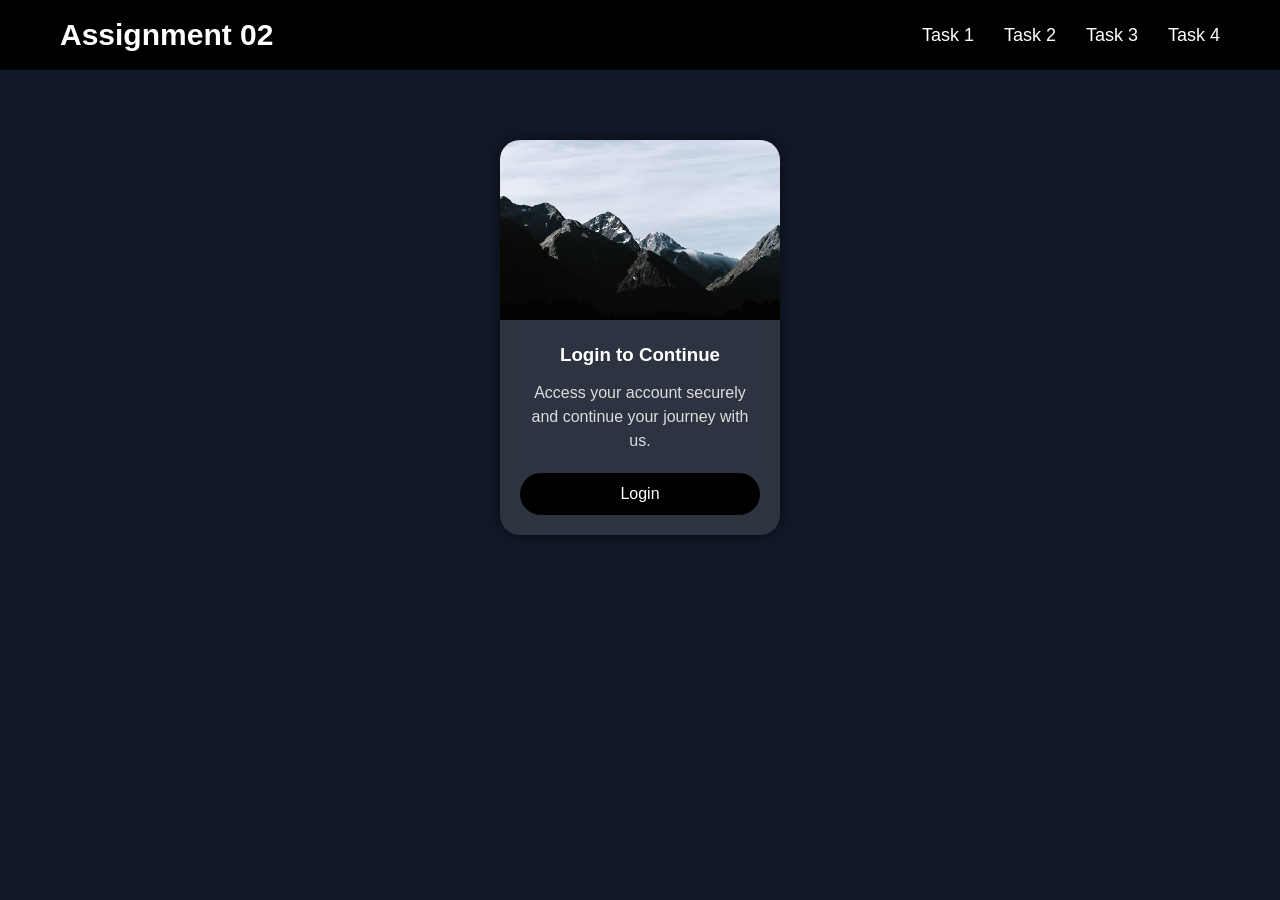
<file: index.html>
<!DOCTYPE html>
<html lang="en">
<head>
<title>Login Card</title>

<style>

            *{
             margin:0;
             padding:0;
             box-sizing:border-box;
             font-family:Arial,sans-serif;
       }
 
               body{
                   background:#111827;
        }

/*================ Navigation ================*/

           nav{
               width:100%;
               display:flex;
               justify-content:space-between;
               align-items:center;
               background:#000;
               padding:18px 60px;
       }

               .logo{
                    color:#fff;
                    font-size:30px;
                   font-weight:bold;
       }

             nav ul{
                    display:flex;
                    list-style:none;
                    gap:30px;
       }

        nav ul li a{
                  text-decoration:none;
                  color:white;
                  font-size:18px;
                  transition:.3s;
        }
 
           nav ul li a:hover{
                            color:#00d9ff;
        }

/*================ Container ================*/

           .container{
                     display:flex;
                     justify-content:center;
                      align-items:center;
                     padding:70px 20px;
                  }

/*================ Card ================*/

            .card{

                       width:280px;
                       background:rgba(255,255,255,.12);
                       backdrop-filter:blur(10px);
                       border-radius:20px;
                       overflow:hidden;
                       text-align:center;
                       box-shadow:0 0 15px rgba(0,0,0,.5);
                       transition:.4s;

    }

        .card:hover{
 
                  transform:translateY(-10px);

    }

           .card img{

                     width:100%;
                     height:180px;
                     object-fit:cover;

    }

         .card-content{

                       padding:20px;

    }

       .card-content h3{

                       color:#fff;
                       margin-bottom:15px;

     }

         .card-content p{

                         color:#ddd;
                         line-height:24px;
                         margin-bottom:20px;

      }

            .card button{

                          width:100%;
                          padding:12px;
                          border:none;
                          border-radius:30px;
                          background:#000;
                          color:#fff;           
                          font-size:16px;
                          cursor:pointer;
                          transition:.3s;

       }

          .card button:hover{

                            background:#ff0077;

       }

/*================ Responsive ================*/

                  @media(max-width:768px){

                  nav{

                            flex-direction:column;
                            gap:15px;
                            padding:20px;

        }

                 nav ul{

                          flex-wrap:wrap;
                          justify-content:center;

        }



</style>

</head>
<body>

<!-- Navigation -->

<nav>

<div class="logo">Assignment 02</div>

<ul>
    <li><a href="index.html">Task 1</a></li>
    <li><a href="picture.html">Task 2</a></li>
    <li><a href="about.html">Task 3</a></li>
    <li><a href="contact.html">Task 4</a></li>
</ul>

</nav>

<!-- Card -->

<div class="container">

<div class="card">

<img src="image3.jpg" alt="Ocean">

<div class="card-content">

<h3>Login to Continue</h3>

<p>
Access your account securely and continue your journey with us.
</p>

<button>Login</button>

</div>

</div>

</div>

</body>
</html>
</file>
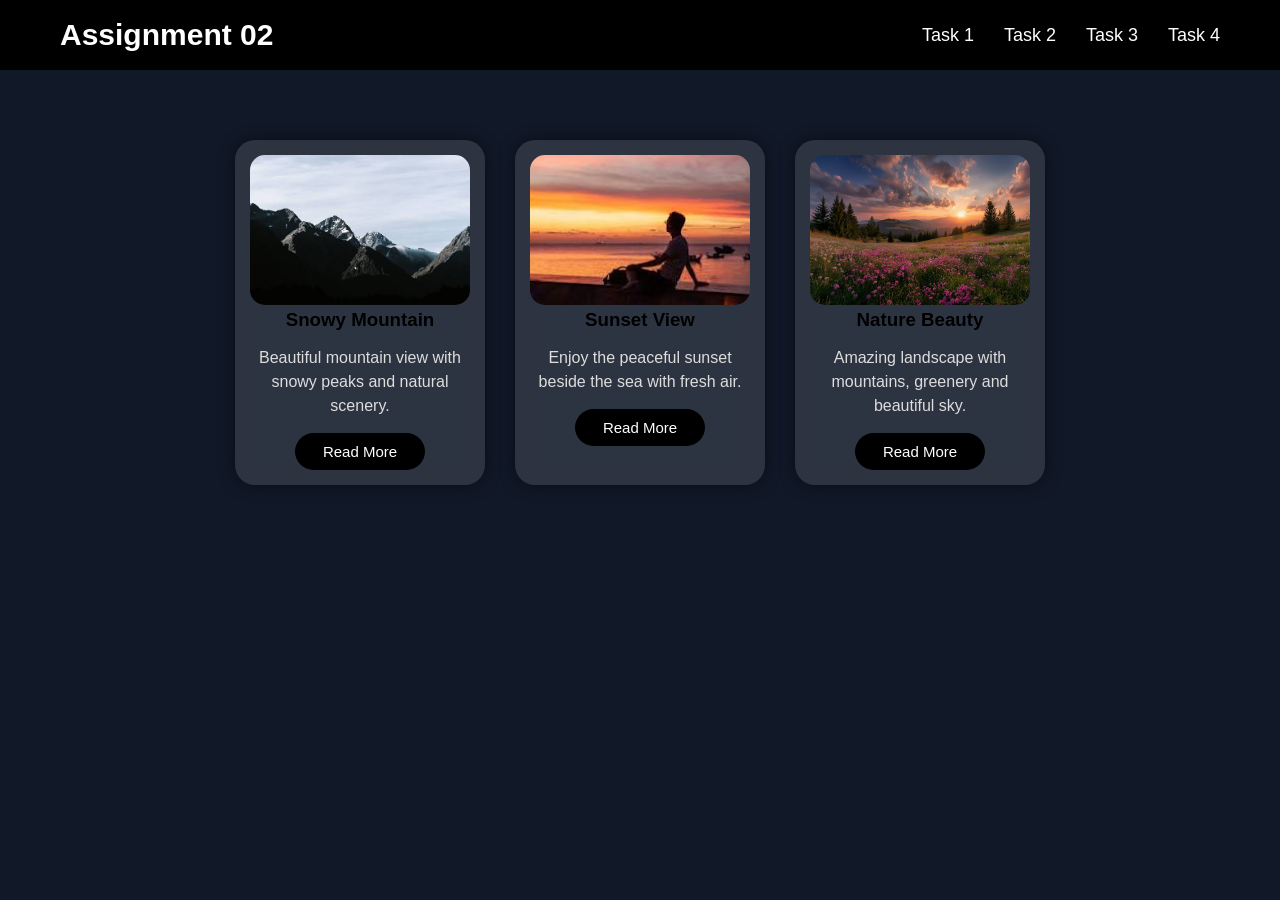
<file: about.html>
<!DOCTYPE html>
<html lang="en">
<head>

<title>3 Cards</title>

<style>
           *{
             margin:0;
             padding:0;
             box-sizing:border-box;
             font-family:Arial,sans-serif;

        }

           body{
             background:#111827;

       }

/* Navigation */

          nav{
             width:100%;
             display:flex;
             justify-content:space-between;
             align-items:center;
             padding:18px 60px;
             background:#000;

        }

         .logo{
             font-size:30px;
             font-weight:bold;
             color:white;

       }

        nav ul{
             display:flex;
             list-style:none;

       }

       nav ul li{
            margin-left:30px;

      }

      nav ul li a{
             text-decoration:none;
             color:white;
             font-size:18px;
             transition:.3s;

     }

       nav ul li a:hover{
                    color:#00d9ff;

     }

/* Cards */

      .container{
             display:flex;
             justify-content:center;
             gap:30px;
             padding:70px 30px;
             flex-wrap:wrap;

        }

       .card{
          width:250px;
          background:rgba(255,255,255,.12);
          backdrop-filter:blur(10px);
          border-radius:20px;
          padding:15px;
          text-align:center;
          box-shadow:0 0 15px rgba(0,0,0,.5);
          transition:.4s;

       }

      .card:hover{
             transform:translateY(-10px);

       }

      .card img{
             width:100%;
             height:150px;
             object-fit:cover;
             border-radius:15px;

      }

       .card h2{
             margin-top:15px;
             color:white;

     }

        .card p{
             margin:15px 0;
             color:#ddd;
             line-height:24px;

    }

         .card button{
             padding:10px 28px;
             background: black;
             color:white;
             border:none;
             text-decoration: none;
             border-radius:30px;
             cursor:pointer;
             font-size:15px;
             transition:.3s;

    }

       .content button:hover{
                 background:#ff0077;


    }

</style>

</head>
<body>

<!-- Navigation -->

<nav>

<div class="logo">Assignment 02</div>

<ul>
    <li><a href="index.html">Task 1</a></li>
    <li><a href="picture.html">Task 2</a></li>
    <li><a href="about.html">Task 3</a></li>
    <li><a href="contact.html">Task 4</a></li>
</ul>

</nav>

<!-- Cards -->

<div class="container">

    <div class="card">
        <img src="image3.jpg" alt="Mountain">

        <div class="content">
            <h3>Snowy Mountain</h3>

            <p>
                Beautiful mountain view with snowy peaks
                and natural scenery.
            </p>

           <button>Read More</button>

        </div>
    </div>

    <div class="card">
        <img src="image.jpg" alt="Sunset">

        <div class="content">
            <h3>Sunset View</h3>

            <p>
                Enjoy the peaceful sunset beside the sea
                with fresh air.
            </p>

                  <button>Read More</button>

        </div>
    </div>

    <div class="card">
        <img src="image2.jpg" alt="Nature">

        <div class="content">
            <h3>Nature Beauty</h3>

            <p>
                Amazing landscape with mountains,
                greenery and beautiful sky.
            </p>

                 <button>Read More</button>

        </div>
    </div>

</div>

</body>
</html>
</file>
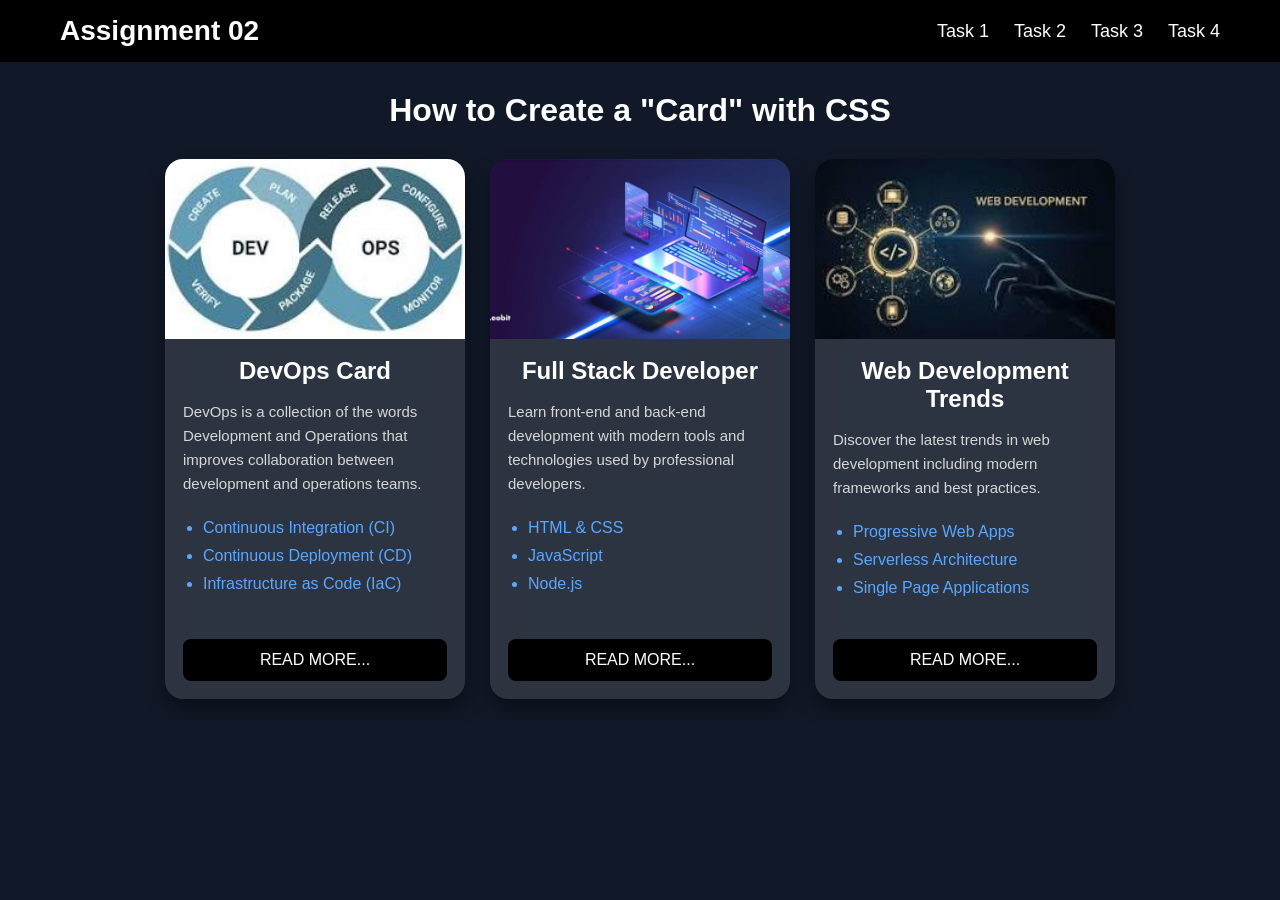
<file: contact.html>
<!DOCTYPE html>
<html lang="en">
<head>
<title>Cards UI</title>

<style>

              *{
             margin:0;
             padding:0;
             box-sizing:border-box;
             font-family:Arial,sans-serif;
          }

             body{
              background:#111827;
          }

/*=========================
      Navigation
=========================*/

              nav{
             width:100%;
             background: black;
             display:flex;
             justify-content:space-between;
             align-items:center;
             padding:15px 60px;
         }    

             .logo{
             color:#fff;
             font-size:28px;
             font-weight:bold;
         }

            nav ul{
             list-style:none;
             display:flex;
             gap:25px;
         }

            nav ul li a{
             text-decoration:none;
             color:white;
             font-size:18px;
             transition:.3s;
        }

            nav ul li a:hover{
                    color:#00d9ff;
        }

/*=========================
        Heading
=========================*/

              h1{
             text-align:center;
             color:white;
             margin:30px 0;
        }

/*=========================
       Cards
=========================*/

    .container{
             width:90%;
             margin:auto;
             display:flex;
             justify-content:center;
             gap:25px;
             flex-wrap:wrap;
             padding-bottom:40px;
       }

        .card{

             width:300px;
             min-height:540px;
             background:rgba(255,255,255,.12);
             backdrop-filter:blur(12px);
             border-radius:18px;
             overflow:hidden;
             display:flex;
             flex-direction:column;
             box-shadow:0 10px 20px rgba(0,0,0,.4);
             transition:.4s;

      }

       .card:hover{
              transform:translateY(-8px);

      }

       .card img{
             width:100%;
             height:180px;
             object-fit:cover;
       }

        .content{
              padding:18px;
              flex:1;

       }

       .content h2{
             color:white;
             text-align:center;
             margin-bottom:15px;

       }

        .content p{
             color:#d7d7d7;
             font-size:15px;
             line-height:24px;
             margin-bottom:18px;

       }

       .content ul{
             color:#59a8ff;
             padding-left:20px;
             line-height:28px;

      }

       button{
             margin:18px;
             padding:12px;
             border:none;
             border-radius:8px;
             background:black;
             color:white;
             cursor:pointer;
             font-size:16px;
             transition:.3s;

      }

     button:hover{
             background:#ff0077;

      }

/*=========================
      Responsive
=========================*/

@media(max-width:768px){

     nav{
      flex-direction:column;
      gap:15px;
      padding:20px;

   }

    nav ul{
            flex-wrap:wrap;
            justify-content:center;

  }

     .card{
        width:95%;

  }



</style>

</head>

<body>

<!-- Navigation -->

<nav>

<div class="logo">Assignment 02</div>

<ul>

<li><a href="index.html">Task 1</a></li>
<li><a href="picture.html">Task 2</a></li>
<li><a href="about.html">Task 3</a></li>
<li><a href="contact.html">Task 4</a></li>

</ul>

</nav>

<h1>How to Create a "Card" with CSS</h1>

<div class="container">

<!-- Card 1 -->

<div class="card">

<img src="image9.jpg" alt="DevOps">

<div class="content">

<h2>DevOps Card</h2>

<p>
DevOps is a collection of the words
Development and Operations that
improves collaboration between
development and operations teams.
</p>

<ul>

<li>Continuous Integration (CI)</li>
<li>Continuous Deployment (CD)</li>
<li>Infrastructure as Code (IaC)</li>

</ul>

</div>

<button>READ MORE...</button>

</div>

<!-- Card 2 -->

<div class="card">

<img src="image10.jpg" alt="Full Stack">

<div class="content">

<h2>Full Stack Developer</h2>

<p>
Learn front-end and back-end
development with modern tools
and technologies used by
professional developers.
</p>

<ul>

<li>HTML & CSS</li>
<li>JavaScript</li>
<li>Node.js</li>

</ul>

</div>

<button>READ MORE...</button>

</div>

<!-- Card 3 -->

<div class="card">

<img src="image11.jpg" alt="Web Development">

<div class="content">

<h2>Web Development Trends</h2>

<p>
Discover the latest trends in web
development including modern
frameworks and best practices.
</p>

<ul>

<li>Progressive Web Apps</li>
<li>Serverless Architecture</li>
<li>Single Page Applications</li>

</ul>

</div>

<button>READ MORE...</button>

</div>

</div>

</body>
</html>
</file>
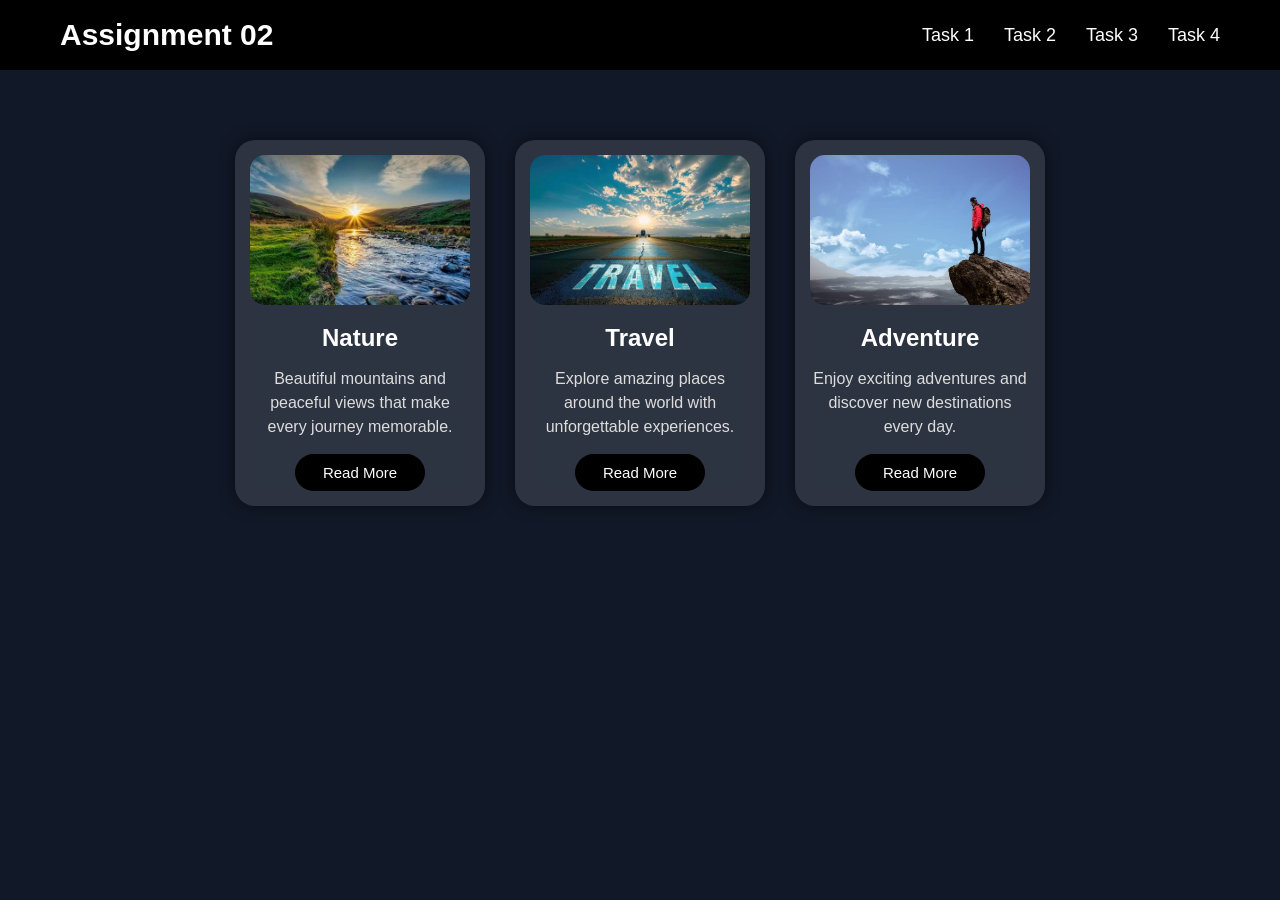
<file: picture.html>
<!DOCTYPE html>
<html>
<head>
            <style>
                         
             *{
             margin:0;
             padding:0;
             box-sizing:border-box;
             font-family:Arial,sans-serif;

           }

       body{

          background:#111827;

           }

/* Navigation */

           nav{
             width:100%;
             display:flex;
             justify-content:space-between;
             align-items:center;
             padding:18px 60px;
             background:#000;

         }

        .logo{
             font-size:30px;
             font-weight:bold;
             color:white;

        }

        nav ul{
         display:flex;
         list-style:none;

        }

       nav ul li{
              margin-left:30px;

        }
      nav ul li a{
                text-decoration:none;
                color:white;
                font-size:18px;
                transition:.3s;

        }

     nav ul li a:hover{
           color:#00d9ff;

        }

/* Cards */

        .container{
             display:flex;
             justify-content:center;
             gap:30px;
             padding:70px 30px;
             flex-wrap:wrap;

        }

          .card{
             width:250px;
             background:rgba(255,255,255,.12);
             backdrop-filter:blur(10px);
             border-radius:20px;
             padding:15px;
             text-align:center;
             box-shadow:0 0 15px rgba(0,0,0,.5);
             transition:.4s;

      }

         .card:hover{
             transform:translateY(-10px);

     }

        .card img{
              width:100%;
              height:150px;
              object-fit:cover;
              border-radius:15px;

    }

        .card h2{
            margin-top:15px;
            color:white;

   }

       .card p{
             margin:15px 0;
             color:#ddd;
             line-height:24px;

  }

      .card button{
             padding:10px 28px;
             background:black;
             color:white;
             border:none;
             border-radius:30px;
             cursor:pointer;
             font-size:15px;
             transition:.3s;

  }

    .card button:hover{
                 background:#ff0077;

}
            </style>



<title>Glass Cards</title>



</head>

<body>

<!-- Navigation -->

<nav>

    <div class="logo">Assignment 02</div>

    <ul>

     <li><a href="index.html">Task 1</a></li>
    <li><a href="picture.html">Task 2</a></li>
    <li><a href="about.html">Task 3</a></li>
    <li><a href="contact.html">Task 4</a></li>

    </ul>

</nav>


<!-- Cards -->

<div class="container">

<div class="card">

<img src="image6.jpg">

<h2>Nature</h2>

<p>
Beautiful mountains and peaceful
views that make every journey
memorable.
</p>

<button>Read More</button>

</div>


<div class="card">

<img src="image7.jpg">

<h2>Travel</h2>

<p>
Explore amazing places around
the world with unforgettable
experiences.
</p>

<button>Read More</button>

</div>


<div class="card">

<img src="image8.jpg">

<h2>Adventure</h2>

<p>
Enjoy exciting adventures and
discover new destinations every
day.
</p>

<button>Read More</button>

</div>

</div>

</body>
</html>
</file>
